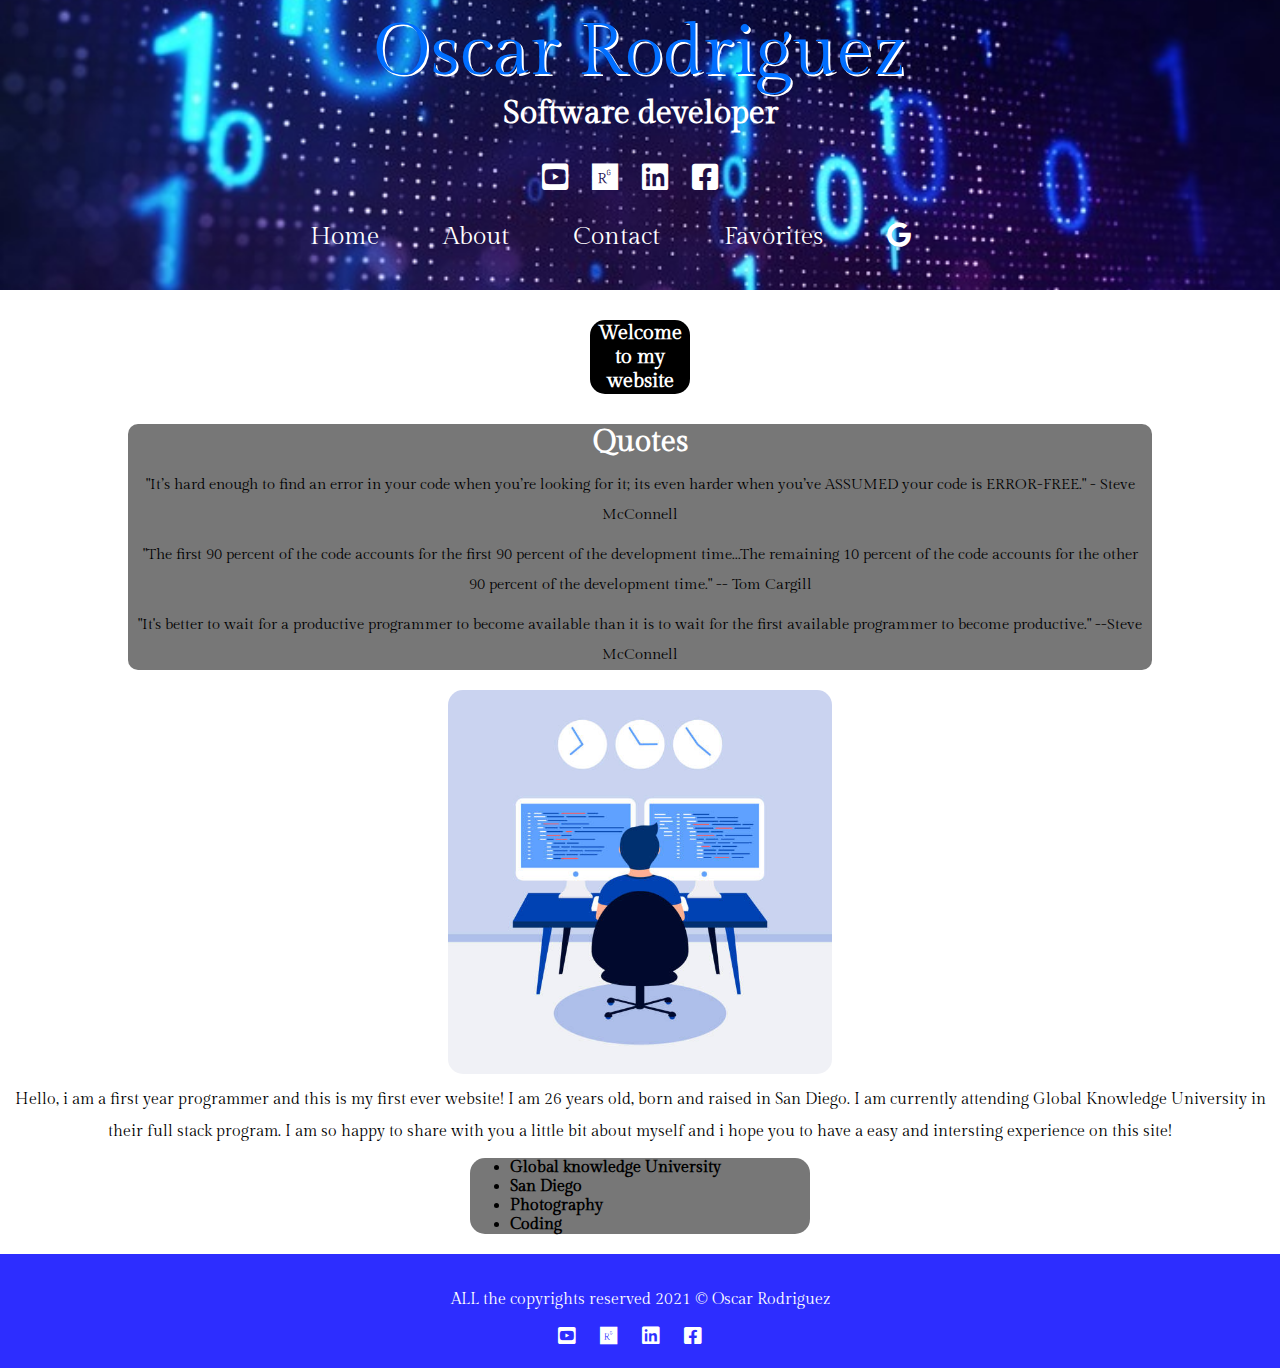
<file: index.html>
<!DOCTYPE html>
<html lang="en">
<head>
    <meta charset="UTF-8">
    <meta http-equiv="X-UA-Compatible" content="IE=edge">
    <meta name="viewport" content="width=device-width, initial-scale=1.0">
    <title>Oscar Rodriguez</title>
    <link rel="stylesheet" href="https://use.fontawesome.com/releases/v5.12.0/css/all.css">
    <link rel="stylesheet" href="style.css">
</head>
<body>
    <header>
        <h1><span>O</span>scar Rodriguez</h1>
        <h2>Software developer</h2>
        <div class="icons-container">
            <!-- this icons work with the script on the head section
            <script src="https://use.fontawesome.com/releases/v5.12.0/css/all.css"
             crossorgin="anonymous"></script>-->
                <a href="http://www.youtube.com" target="_blank">
                <i class="fab fa-youtube-square"></i>
                </a>
                    <a href="http://wwww.researchgate.com" target="_blank">
                <i class="fab fa-researchgate"></i>
                </a>
                <a href="http://www.linkedin.com" target="_blank">
                <i class="fab fa-linkedin"></i>
                </a>
                <a href="http://www.facebook.com" target="_blank">
                <i class="fab fa-facebook-square"></i>
                </a>

        </div>
        <nav>
            <a href="index.html">Home</a>
            <a href="about.html">About</a>
            <a href="contact.html">Contact</a>
            <a href="favorites.html">Favorites</a>
            <a href="http://www.google.com" target="_blank"><i class="fab fa-google fa-x"></i></a>

        </nav>
    </header>
    <main>
        <h6>Welcome to my website</h6>
        <section class="bio-section">
            <h3>Quotes</h3>
            <p> "It’s hard enough to find an error in your code when you’re looking for it; its even harder when you’ve ASSUMED your code is ERROR-FREE." - Steve McConnell</p>

            <p>"The first 90 percent of the code accounts for the first 90 percent of the development time...The remaining 10 percent of the code accounts for the other 90 percent of the development time."
                -- Tom Cargill</p>

            <p> "It's better to wait for a productive programmer to become available than it is to wait for the first available programmer to become productive."
                --Steve McConnell</p>
            
        </section>
        <section> 
            <img src="t7.jpg">
            
           
            <p>Hello, i am a first year programmer and this is my first ever website! I am 26 years old, born and raised in San Diego. I am currently attending Global Knowledge University in their full stack program. I am so happy to share with you a little bit about myself and i hope you to have a easy and intersting experience on this site!</p>
        </section>
        <ul>
            <li>Global knowledge University</li>
            <li>San Diego</li>
            <li>Photography</li>
            <li>Coding</li>
        </ul>


    </main>
    <footer>
        <p>ALL the copyrights reserved 2021 &copy; Oscar Rodriguez</p>
        <div class="icons-container">
                <a href="http://www.youtube.com" target="_blank">
                <i class="fab fa-youtube-square"></i>
                </a>
                <a href="http://wwww.researchgate.com" target="_blank">
                <i class="fab fa-researchgate"></i>
                </a>
                <a href="http://www.linkedin.com" target="_blank">
                <i class="fab fa-linkedin"></i>
                </a>
                <a href="http://www.facebook.com" target="_blank">
                <i class="fab fa-facebook-square"></i>
                </a> 
        </div>
        

    </footer>

</body>
</html>
</file>
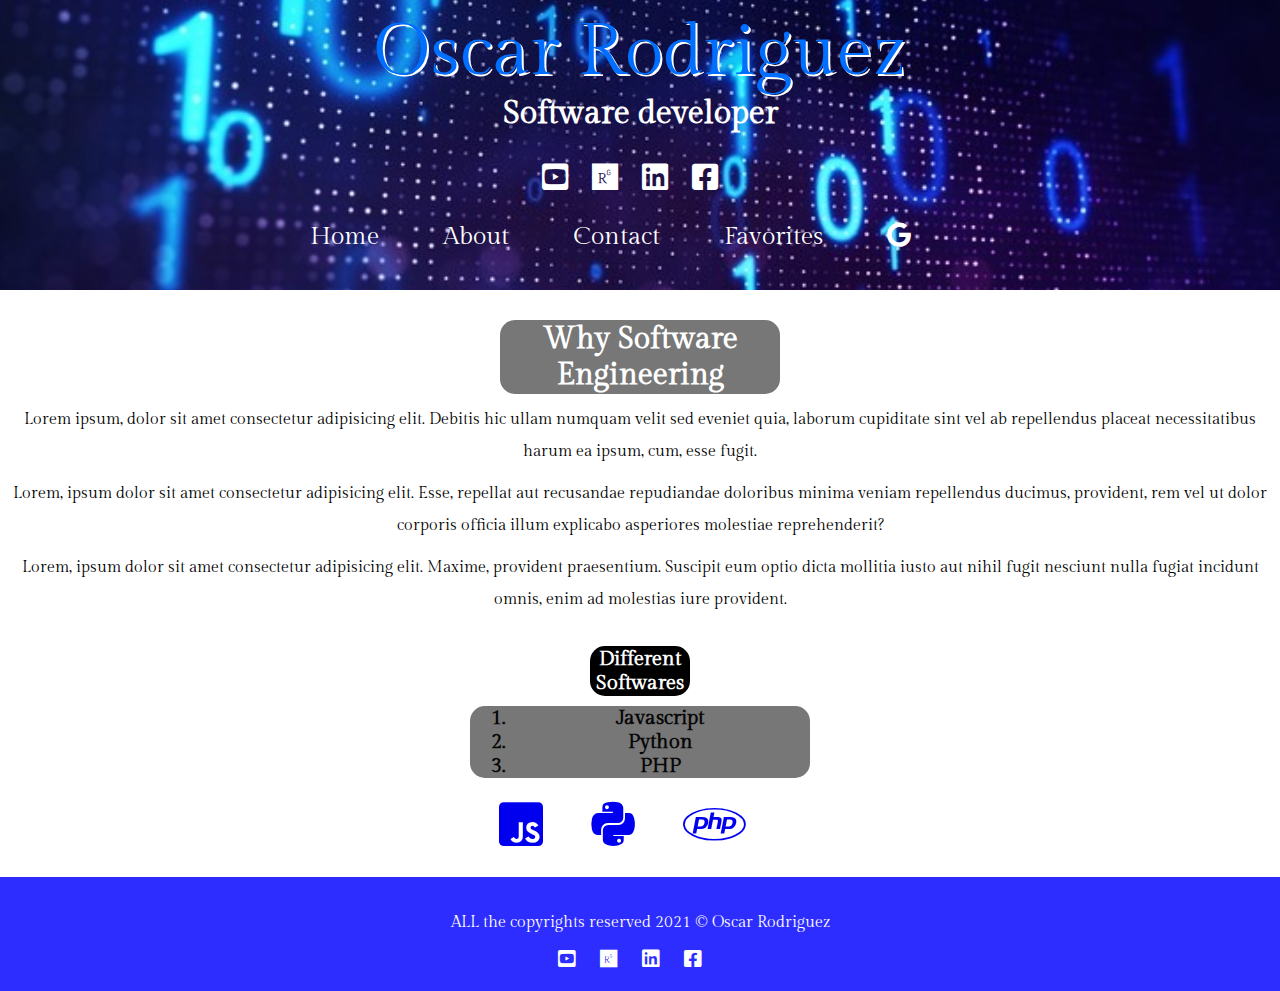
<file: About.html>
<!DOCTYPE html>
<html lang="en">
<head>
    <meta charset="UTF-8">
    <meta http-equiv="X-UA-Compatible" content="IE=edge">
    <meta name="viewport" content="width=device-width, initial-scale=1.0">
    <title>Oscar Rodriguez</title>
    <link rel="stylesheet" href="https://use.fontawesome.com/releases/v5.12.0/css/all.css">
    <link rel="stylesheet" href="style.css">
    <span class="iconify" data-icon="mdi:language-ruby"></span>
</head>
<body>
    <header>
        <h1><span>O</span>scar Rodriguez</h1>
        <h2>Software developer</h2>
        <div class="icons-container">
            <!-- this icons work with the script on the head section
            <script src="https://use.fontawesome.com/releases/v5.12.0/css/all.css"
             crossorgin="anonymous"></script>-->
                <a href="http://www.youtube.com" target="_blank">
                <i class="fab fa-youtube-square"></i>
                </a>
                    <a href="http://wwww.researchgate.com" target="_blank">
                <i class="fab fa-researchgate"></i>
                </a>
                <a href="http://www.linkedin.com" target="_blank">
                <i class="fab fa-linkedin"></i>
                </a>
                <a href="http://www.facebook.com" target="_blank">
                <i class="fab fa-facebook-square"></i>
                </a>

        </div>
        <nav>
            <a href="index.html">Home</a>
            <a href="about.html">About</a>
            <a href="contact.html">Contact</a>
            <a href="favorites.html">Favorites</a>
            <a href="http://www.google.com" target="_blank"><i class="fab fa-google fa-x"></i></a>

        </nav>
    </header>
    <main>
        <section class="why-section">

        <h5>Why Software Engineering</h5>

        <p>Lorem ipsum, dolor sit amet consectetur adipisicing elit. Debitis hic ullam numquam velit sed eveniet quia, laborum cupiditate sint vel ab repellendus placeat necessitatibus harum ea ipsum, cum, esse fugit.</p>
        
        <p>Lorem, ipsum dolor sit amet consectetur adipisicing elit. Esse, repellat aut recusandae repudiandae doloribus minima veniam repellendus ducimus, provident, rem vel ut dolor corporis officia illum explicabo asperiores molestiae reprehenderit?</p>

        <p>Lorem, ipsum dolor sit amet consectetur adipisicing elit. Maxime, provident praesentium. Suscipit eum optio dicta mollitia iusto aut nihil fugit nesciunt nulla fugiat incidunt omnis, enim ad molestias iure provident.</p>

        </section>

        <h6>Different Softwares</h6>
        <ol>
            <li>Javascript</li>
            <li>Python</li>
            <li>PHP</li>


        </ol>
        <nav><div class="icons-container">
            <a href="https://www.javascript.com/" target="_blank"><i class="fab fa-js-square"></i></a>
            <a href="https://www.python.org/" target="_blank"><i class="fab fa-python"></i></a>
            <a href="https://www.php.net/" target="_blank"><i class="fab fa-php"></i></a>

        </div>
        </nav>
        


     </main>

    <footer>
        <p>ALL the copyrights reserved 2021 &copy; Oscar Rodriguez</p>
        <div class="icons-container">
            <a href="http://www.youtube.com" target="_blank">
            <i class="fab fa-youtube-square"></i>
            </a>
            <a href="http://wwww.researchgate.com" target="_blank">
            <i class="fab fa-researchgate"></i>
            </a>
            <a href="http://www.linkedin.com" target="_blank">
            <i class="fab fa-linkedin"></i>
            </a>
            <a href="http://www.facebook.com" target="_blank">
            <i class="fab fa-facebook-square"></i>
            </a> 
    </div>

    </footer>

    </body>

    </htmp>
</file>
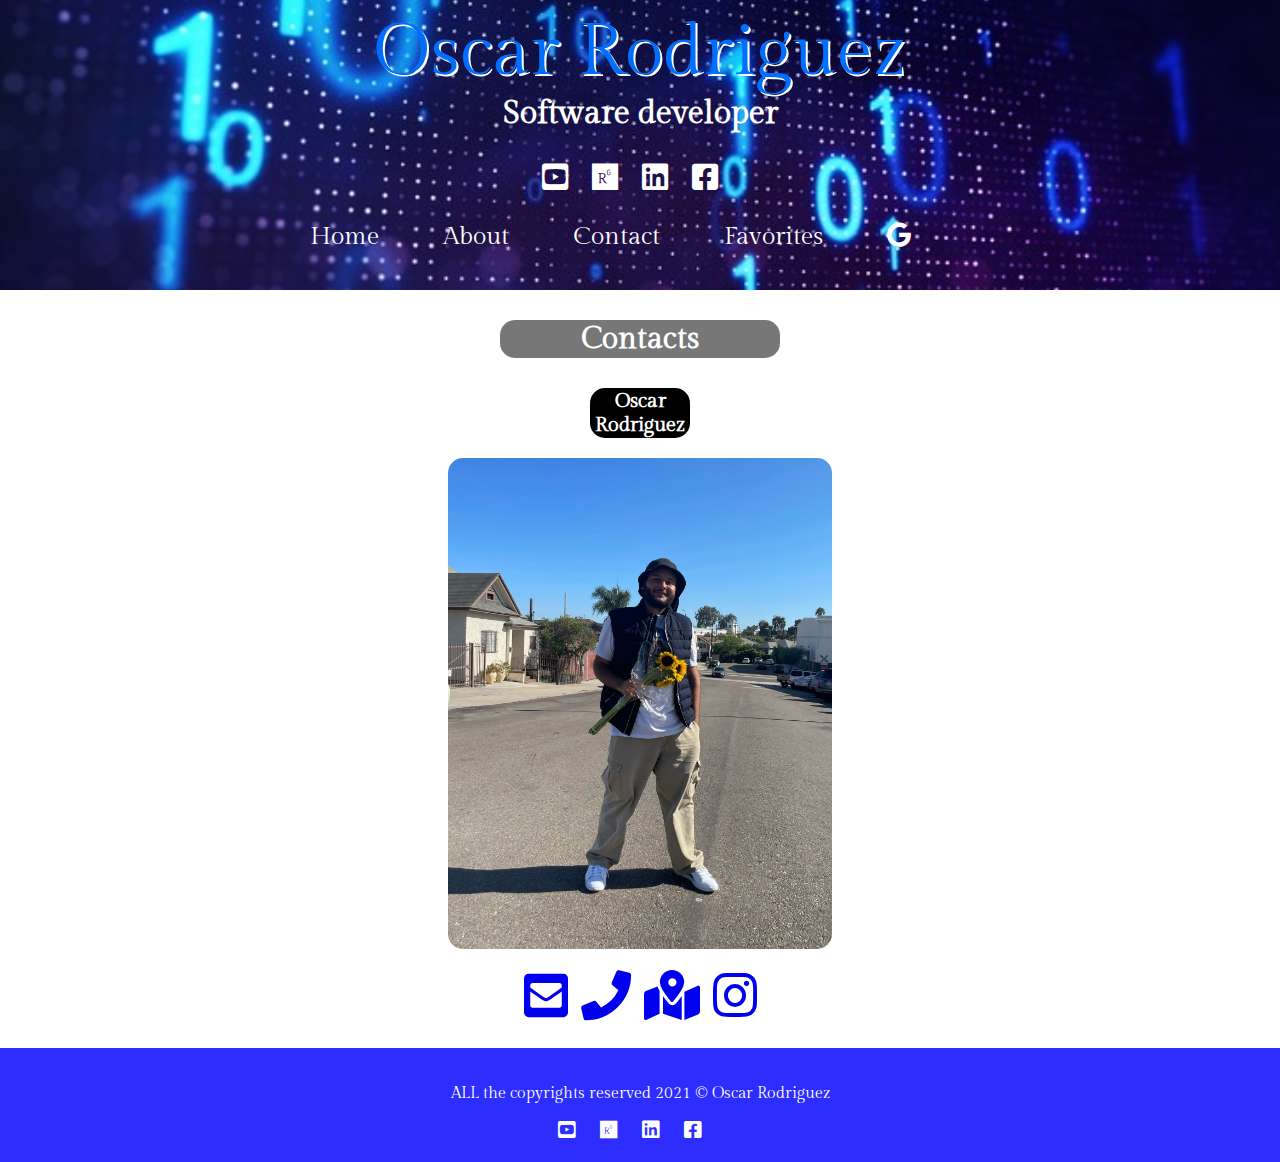
<file: Contact.html>
<!DOCTYPE html>
<html lang="en">
<head>
    <meta charset="UTF-8">
    <meta http-equiv="X-UA-Compatible" content="IE=edge">
    <meta name="viewport" content="width=device-width, initial-scale=1.0">
    <title>Oscar Rodriguez</title>
    <link rel="stylesheet" href="https://use.fontawesome.com/releases/v5.12.0/css/all.css">
    <link rel="stylesheet" href="style.css">
    <span class="iconify" data-icon="mdi:language-ruby"></span>
</head>
<body>
    <header>
        <h1><span>O</span>scar Rodriguez</h1>
        <h2>Software developer</h2>
        <div class="icons-container">
            <!-- this icons work with the script on the head section
            <script src="https://use.fontawesome.com/releases/v5.12.0/css/all.css"
             crossorgin="anonymous"></script>-->
                <a href="http://www.youtube.com" target="_blank">
                <i class="fab fa-youtube-square"></i>
                </a>
                    <a href="http://wwww.researchgate.com" target="_blank">
                <i class="fab fa-researchgate"></i>
                </a>
                <a href="http://www.linkedin.com" target="_blank">
                <i class="fab fa-linkedin"></i>
                </a>
                <a href="http://www.facebook.com" target="_blank">
                <i class="fab fa-facebook-square"></i>
                </a>

        </div>
        <nav>
            <a href="index.html">Home</a>
            <a href="about.html">About</a>
            <a href="contact.html">Contact</a>
            <a href="favorites.html">Favorites</a>
            <a href="http://www.google.com" target="_blank"><i class="fab fa-google fa-x"></i></a>

        </nav>
    </header>
    <main>
        <h5>Contacts</h5>
        <h6>Oscar Rodriguez</h6>
        <img src="t6.jpg">

        <nav><div class="icon-container">
            <a href="mailto: rrodriguez@gmail.com"><i class="fas fa-envelope-square"></i></a>
            <a href="phonenumber.html" target="_blank"><i class="fas fa-phone"></i></a>
            <a href="https://www.google.com/maps/place/San+Diego+Global+Knowledge+University/@32.7082276,-117.1549581,15z/data=!4m5!3m4!1s0x0:0xb1759c2aecbcc473!8m2!3d32.7082276!4d-117.1549581" target="_blank"><i class="fas fa-map-marked-alt"></i></a>
            <a href="https://www.instagram.com/sdgkuniversity/?hl=en" target="_blank"><i class="fab fa-instagram"></i></a>

        </div>
        </nav>
    </main>
    <footer>
        <p>ALL the copyrights reserved 2021 &copy; Oscar Rodriguez</p>
        <div class="icons-container">
            <a href="http://www.youtube.com" target="_blank">
            <i class="fab fa-youtube-square"></i>
            </a>
            <a href="http://wwww.researchgate.com" target="_blank">
            <i class="fab fa-researchgate"></i>
            </a>
            <a href="http://www.linkedin.com" target="_blank">
            <i class="fab fa-linkedin"></i>
            </a>
            <a href="http://www.facebook.com" target="_blank">
            <i class="fab fa-facebook-square"></i>
            </a> 

    </footer>
    </body>
    </html>
</file>
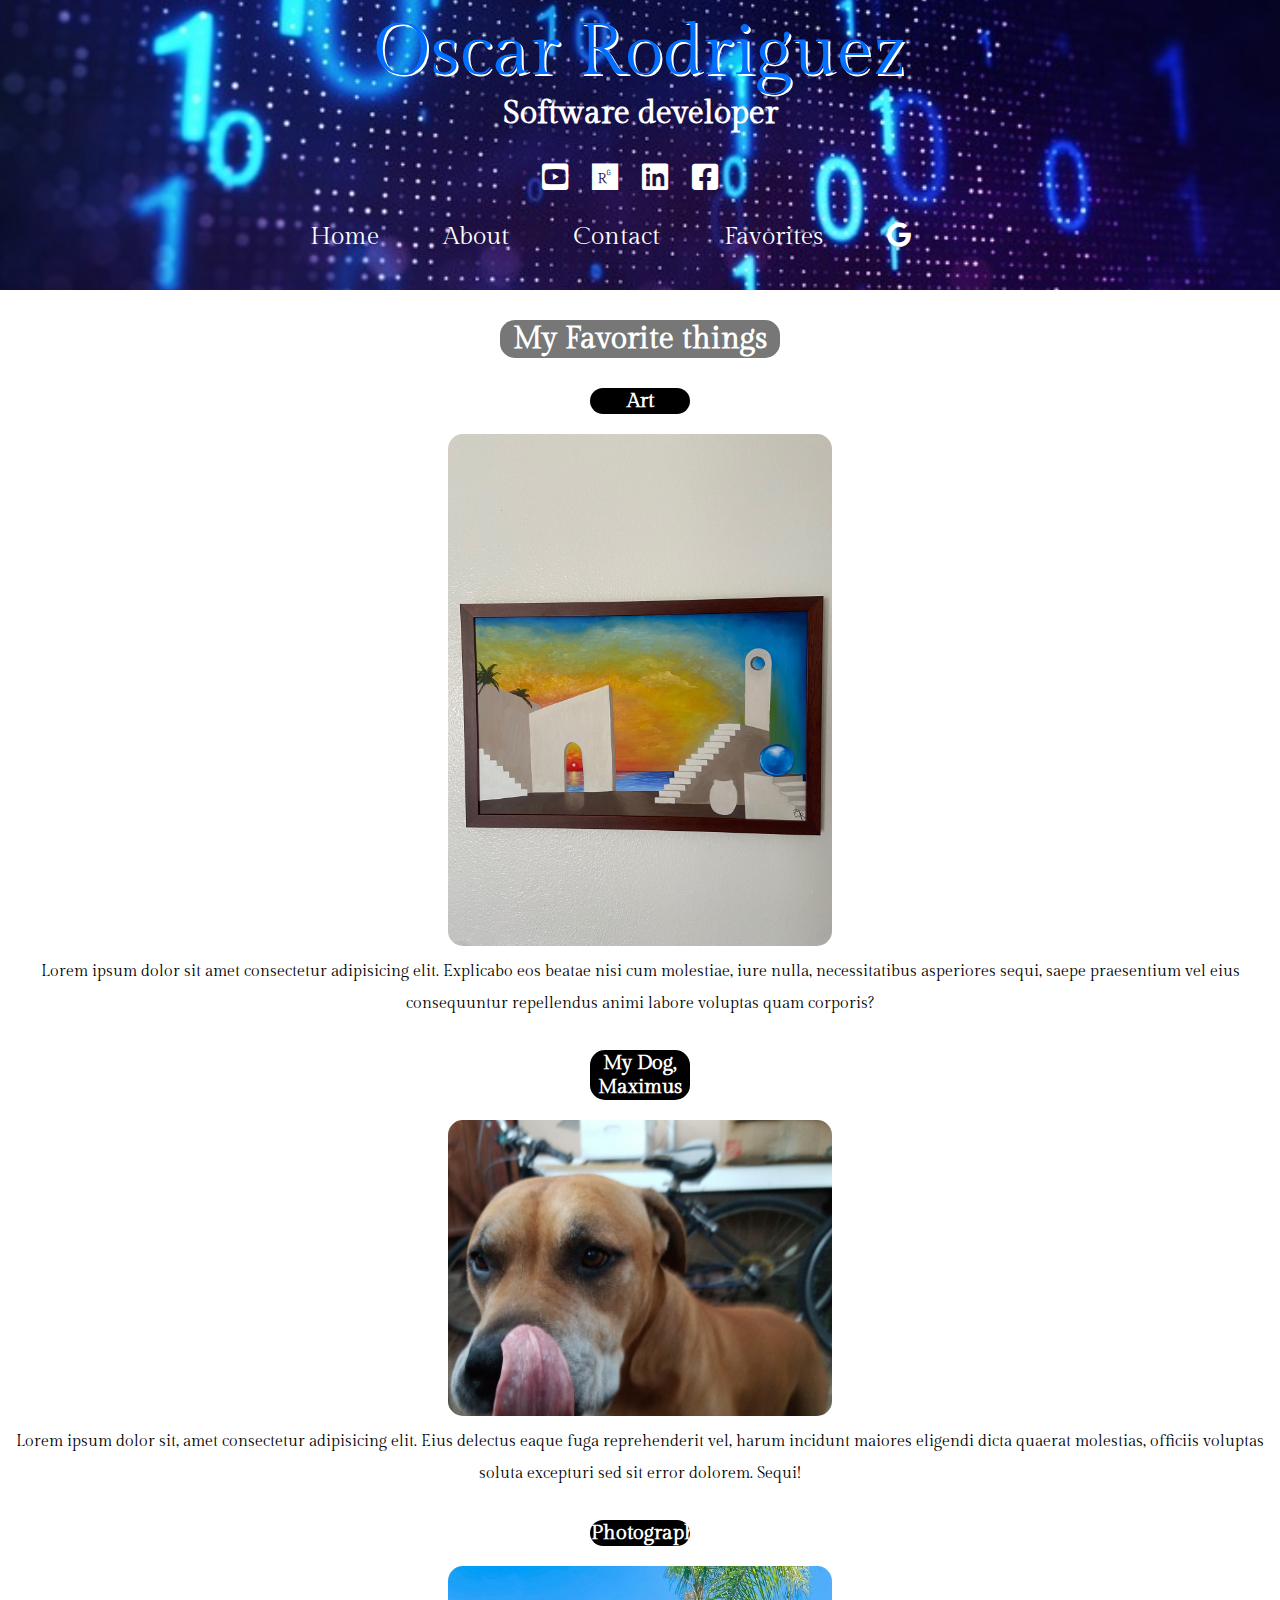
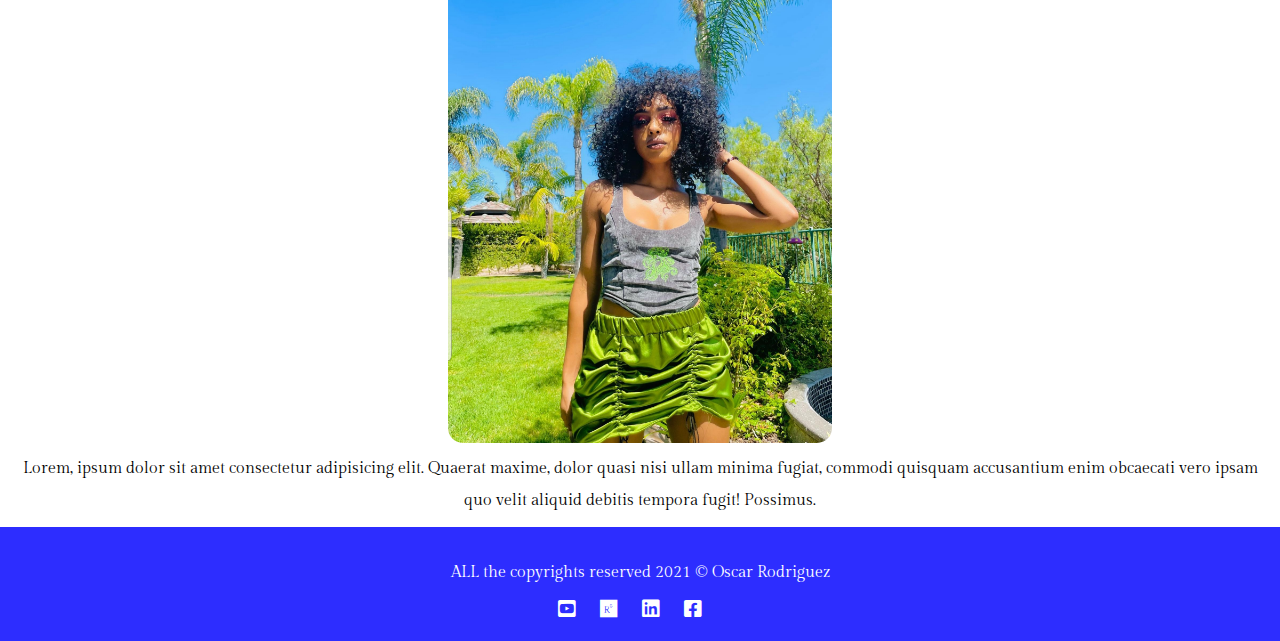
<file: Favorites.html>
<!DOCTYPE html>
<html lang="en">
<head>
    <meta charset="UTF-8">
    <meta http-equiv="X-UA-Compatible" content="IE=edge">
    <meta name="viewport" content="width=device-width, initial-scale=1.0">
    <title>Oscar Rodriguez</title>
    <link rel="stylesheet" href="https://use.fontawesome.com/releases/v5.12.0/css/all.css">
    <link rel="stylesheet" href="style.css">
    <span class="iconify" data-icon="mdi:language-ruby"></span>
</head>
<body>
    <header>
        <h1><span>O</span>scar Rodriguez</h1>
        <h2>Software developer</h2>
        <div class="icons-container">
            <!-- this icons work with the script on the head section
            <script src="https://use.fontawesome.com/releases/v5.12.0/css/all.css"
             crossorgin="anonymous"></script>-->
                <a href="http://www.youtube.com" target="_blank">
                <i class="fab fa-youtube-square"></i>
                </a>
                    <a href="http://wwww.researchgate.com" target="_blank">
                <i class="fab fa-researchgate"></i>
                </a>
                <a href="http://www.linkedin.com" target="_blank">
                <i class="fab fa-linkedin"></i>
                </a>
                <a href="http://www.facebook.com" target="_blank">
                <i class="fab fa-facebook-square"></i>
                </a>

        </div>
        <nav>
            <a href="index.html">Home</a>
            <a href="about.html">About</a>
            <a href="contact.html">Contact</a>
            <a href="favorites.html">Favorites</a>
            <a href="http://www.google.com" target="_blank"><i class="fab fa-google fa-x"></i></a>

        </nav>
    </header>
    <main>
        <h5>My Favorite things</h5>

        <h6>Art</h6>

        <img src="t3.jpg">
          
        <p>Lorem ipsum dolor sit amet consectetur adipisicing elit. Explicabo eos beatae nisi cum molestiae, iure nulla, necessitatibus asperiores sequi, saepe praesentium vel eius consequuntur repellendus animi labore voluptas quam corporis?</p>

        <h6>My Dog, Maximus</h6>

        <img src="t4.jpg">
        
        <p>Lorem ipsum dolor sit, amet consectetur adipisicing elit. Eius delectus eaque fuga reprehenderit vel, harum incidunt maiores eligendi dicta quaerat molestias, officiis voluptas soluta excepturi sed sit error dolorem. Sequi!</p>

        <h6>Photography</h6>

        <img src="t5.jpg">
        
        <p>Lorem, ipsum dolor sit amet consectetur adipisicing elit. Quaerat maxime, dolor quasi nisi ullam minima fugiat, commodi quisquam accusantium enim obcaecati vero ipsam quo velit aliquid debitis tempora fugit! Possimus.</p>


    </main>
    <footer>
        <p>ALL the copyrights reserved 2021 &copy; Oscar Rodriguez</p>
        <div class="icons-container">
            <a href="http://www.youtube.com" target="_blank">
            <i class="fab fa-youtube-square"></i>
            </a>
            <a href="http://wwww.researchgate.com" target="_blank">
            <i class="fab fa-researchgate"></i>
            </a>
            <a href="http://www.linkedin.com" target="_blank">
            <i class="fab fa-linkedin"></i>
            </a>
            <a href="http://www.facebook.com" target="_blank">
            <i class="fab fa-facebook-square"></i>
            </a> 

    </footer>
    </body>
    </html>
</file>
<file: style.css>
@import url('https://fonts.googleapis.com/css2?family=Crete+Round&family=Gilda+Display&display=swap');
*{
    margin:0;
    text-decoration: none;
}    
body{
    font-family: 'Gilda Display', serif;
}
p{
    line-height: 2;
    margin:10px;
    text-align: center;
}

/*header section*/
h1,h2,h3{
    text-align: center;
}
header{
    background-image:url(t2.jpg);
    height:30vh;
    background-position: center;
    background-size: cover;
    padding:10px;
}
header h1{
    font-size:8vh;
    color:rgb(0, 110, 255);
    font-weight: 10;
    text-shadow: 2px 2px rgb(255, 255, 255);
}
header h2{
    font-size:3.5vh; 
    color:rgb(255, 255, 255);
}
h3{
    color:white; 
    font-size:30px;
}
h5{
    text-align: center;
    font-size:30px;
    color:white;
    margin:0 500px; 
    background-color: rgb(119, 119, 119);
    margin-top: 30px;
    padding:1px;
    border-radius: 15px;
}
.icons-container{
    margin-right: auto;
    margin-left: auto;
    text-align: center;
}
header .icons-container i{
    margin-top: 30px;
    margin-bottom: 30px;
    font-size:30px;
    color:white;
    margin-right: 20px;
}
header .icons-container a i:hover{
    text-shadow: rgb(99, 99, 253);
    cursor: pointer;
    color:rgb(45, 45, 255);
}
header nav a{
    font-size:25px;
    margin-right: 60px;
    color:white;
    font-weight: 100;
}
header nav{
    text-align: center;
}
header nav a:hover{
    cursor: pointer;
    font-weight: bold;
    color:rgb(45, 45, 255);
}
/*main*/
section.bio-section{
    background-color:  rgb(119, 119, 119);
    border-radius: 10px;
    width:80%;
    margin-right: auto;
    margin-left:auto;
    margin-top: 30px;
    font-size:15px; 

}
 section.art-section{
    background-color: blue;

}
 ol{
    background-color: rgb(119, 119, 119);
    width:300px;
    margin-left: auto;
    margin-right:auto;
    margin-bottom: 20px;
    border-radius: 15px;

}
ol li{
    font-size:20px;
    font-weight:300px;
    color:rgb(7, 7, 7); 
    text-align: center;
    font-weight: bold;
    


}
 h6{
    font-size:30px;
    text-align: center;
    font-size:20px;
    color:white;
    margin:0 590px; 
    background-color:rgb(0, 0, 0);
    margin-top: 30px;
    margin-bottom: 10px;
    padding:1px;
    border-radius: 15px;

}
main nav{
    text-align: center;
    font-size:50px; 
    margin-bottom: 20px;
    margin-top:20px;

}
main .icons-container i{
    margin-right: 35px;
    text-align: center;

}
main nav a:hover{
    cursor: pointer;
    color:blue;
}
img{
    max-width: 30%;
    display: block;
    margin-left: auto;
    margin-right: auto;
    border-radius: 15px;
    margin-top: 20px;
}
.icons-container i:hover{
    font-weight: bold;
}
ul{
    background-color: rgb(119, 119, 119);
    width:300px;
    margin-left: auto;
    margin-right:auto;
    margin-bottom: 20px;
    border-radius: 15px;
   
}
ul li{
    font-weight: bold; 
}


/*footer*/
footer{
    background-color: rgb(45, 45, 255);
    text-align: center;
    padding:20px;
    color:white;
}
footer .icons-container a i{
    margin-right: 20px;
    color:white;
    font-size:20px;
    
}
footer .icons-container a i:hover{
    font-weight: bold;
    color:rgb(6, 6, 97);
    cursor: pointer;
}
</file>
